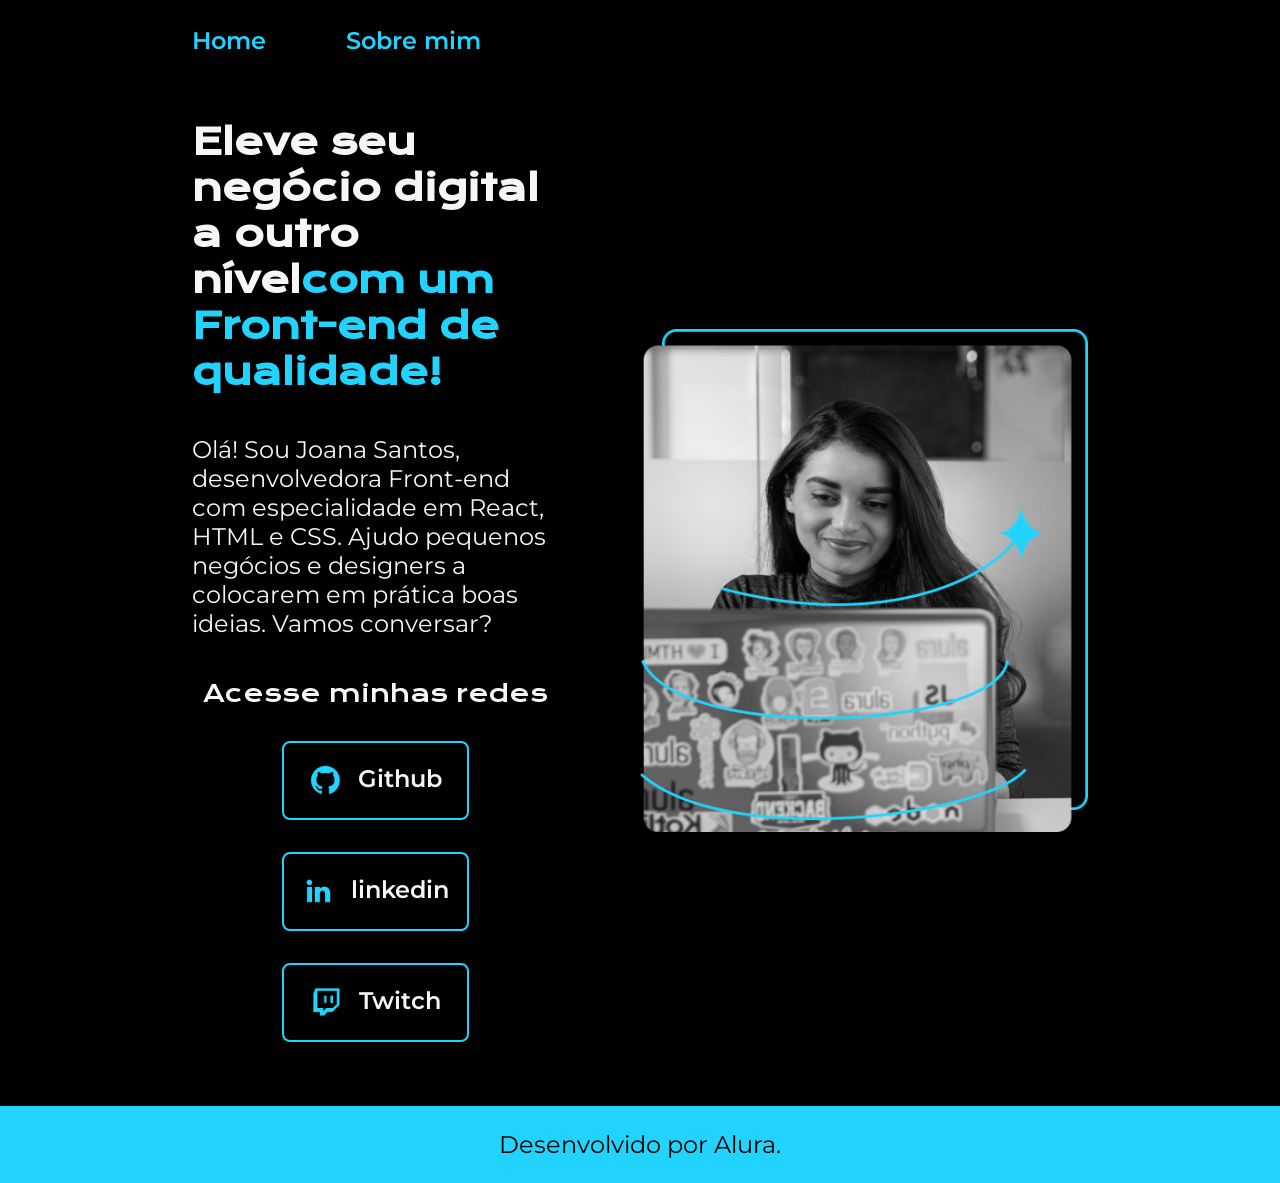
<file: index.html>
<!DOCTYPE html>
<html lang="pt-br">

<head>
    <meta charset="UTF-8">
    <meta http-equiv="X-UA-Compatible" content="IE=edge">
    <meta name="viewport" content="width=device-width, initial-scale=1.0">
    <title>Portifolio</title>
    <link rel="stylesheet" href="./styles/style.css">
</head>

<body>
    <header class="cabecalho">
        <nav class="cabecalho__menu">
            <a class="cabecalho__menu__link" href="index.html">Home</a>
            <a class="cabecalho__menu__link" href="about.html">Sobre mim</a>
        </nav>
    </header>
    <main class="apresentacao">
        <section class="apresentacao__conteudo">
            <h1 class="apresentacao__conteudo__titulo">Eleve seu negócio digital a outro nível<strong 
            class="titulo-destaque">com um Front-end de qualidade!
            </strong></h1>
            <p class="apresentacao__conteudo__texto">Olá! Sou Joana Santos, desenvolvedora
            Front-end com especialidade em React, HTML e
            CSS. Ajudo pequenos negócios e designers a
            colocarem em prática boas ideias. Vamos
            conversar?</p>
            <div class="apresentacao__links">
                <h2 class="apresentacao__links__subtitulo">Acesse minhas redes</h2>
                <a class="apresentacao__links__navegacao" href="https://github.com/rafaballerini">
                    <img src="./assets/github.png">
                    Github
            
                <a class="apresentacao__links__navegacao" href="https://linkedin.com/in/rafaellaballerini">
                    <img src="./assets/linkedin.png">
                    linkedin
                </a>
                <a class="apresentacao__links__navegacao" href="https://twitch.tv/guilimadev">
                    <img src="./assets/twitch.png">
                    Twitch
                </a>
            </div>
        </section>
        <img class="apresentacao__imagem" src="./assets/imagem.png" alt="Foto da Joana Santos programando">
    </main>
    <footer class="rodape">
        <p>Desenvolvido por Alura.</p>
    </footer>
</body>

</html>
</file>
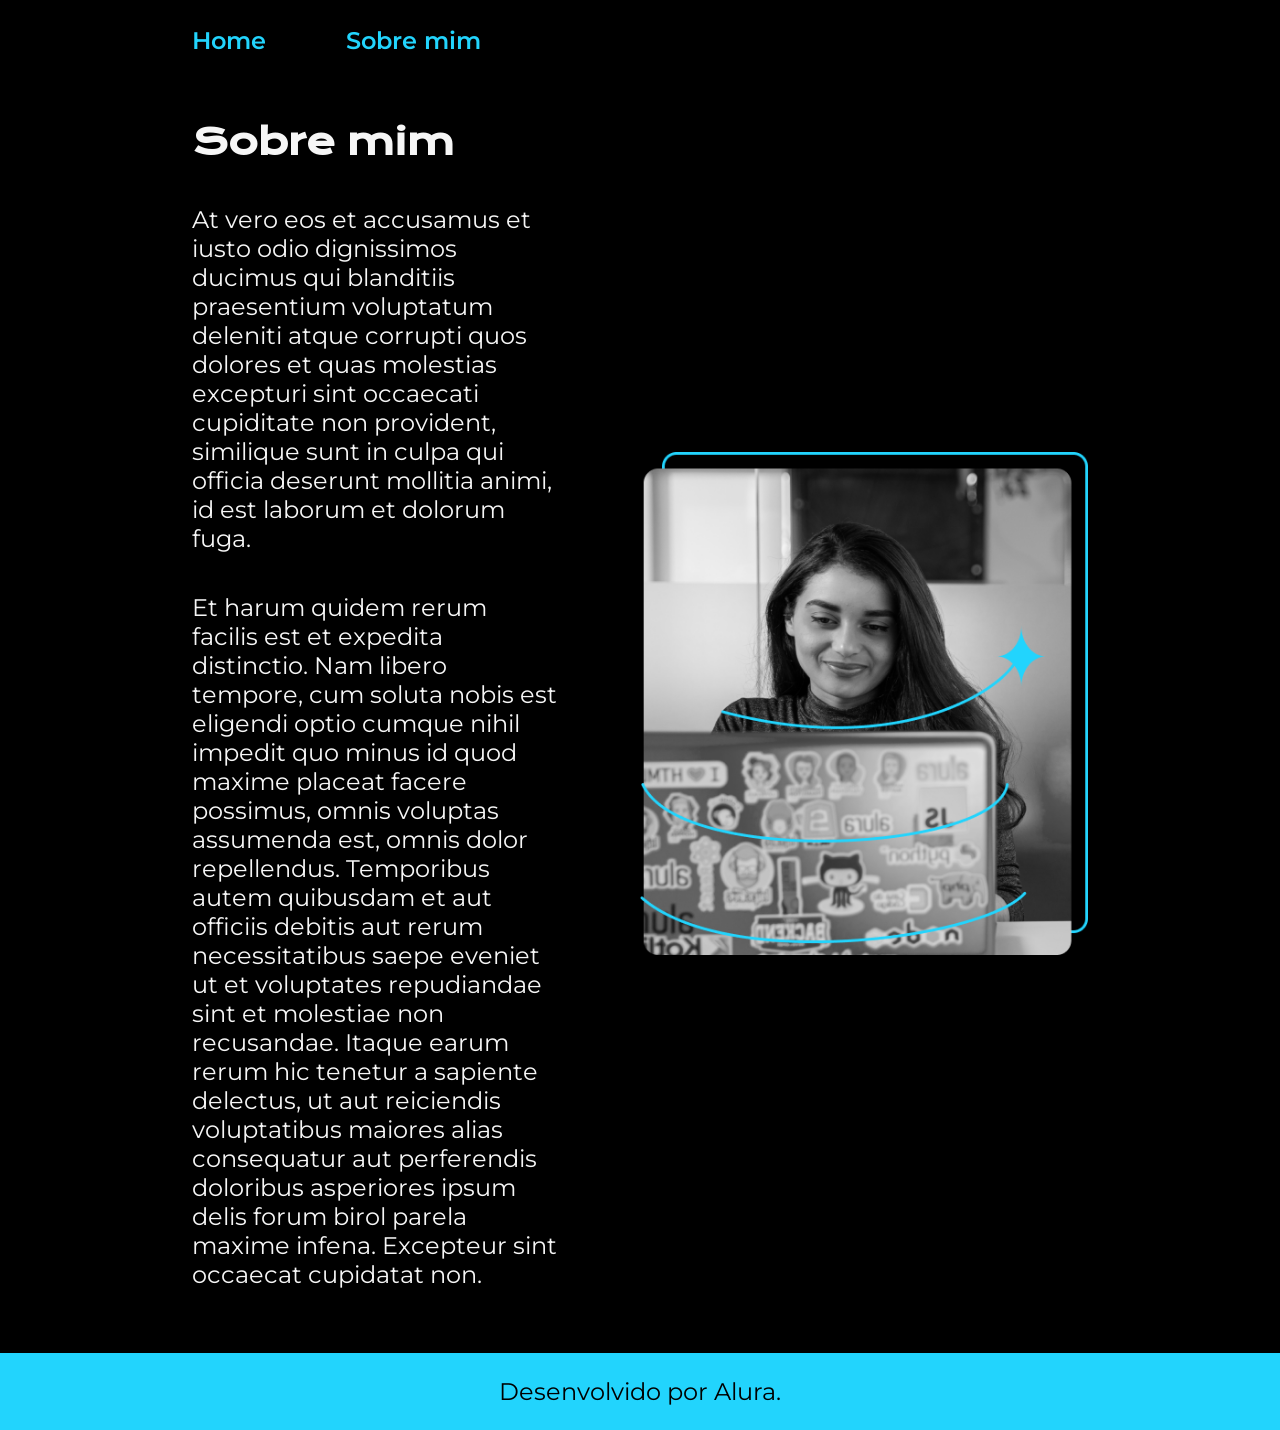
<file: about.html>
<!DOCTYPE html>
<html lang="pt-br">

<head>
    <meta charset="UTF-8">
    <meta http-equiv="X-UA-Compatible" content="IE=edge">
    <meta name="viewport" content="width=device-width, initial-scale=1.0">
    <title>Sobre mim</title>
    <link rel="stylesheet" href="./styles/style.css">
</head>

<body>
    <header class="cabecalho">
        <nav class="cabecalho__menu">
            <a class="cabecalho__menu__link" href="index.html">Home</a>
            <a class="cabecalho__menu__link" href="about.html">Sobre mim</a>
        </nav>
    </header>

    <main class="apresentacao">
        <section class="apresentacao__conteudo">
            <h1 class="apresentacao__conteudo__titulo">Sobre mim</h1>
            <p class="apresentacao__conteudo__texto">At vero eos et accusamus et iusto odio dignissimos ducimus qui blanditiis praesentium voluptatum deleniti
                atque corrupti quos dolores et quas molestias excepturi sint occaecati cupiditate non provident,
                similique sunt in culpa qui officia deserunt mollitia animi, id est laborum et dolorum fuga.
            </p>
            <p class="apresentacao__conteudo__texto">
                Et harum quidem rerum facilis est et expedita distinctio. Nam libero tempore, cum soluta nobis est
                eligendi optio cumque nihil impedit quo minus id quod maxime placeat facere possimus, omnis voluptas
                assumenda est, omnis dolor repellendus. Temporibus autem quibusdam et aut officiis debitis aut rerum
                necessitatibus saepe eveniet ut et voluptates repudiandae sint et molestiae non recusandae. Itaque earum
                rerum hic tenetur a sapiente delectus, ut aut reiciendis voluptatibus maiores alias consequatur aut
                perferendis doloribus asperiores ipsum delis forum birol parela maxime infena. Excepteur sint occaecat
                cupidatat non.</p>
        </section>
        <img class="apresentacao__imagem" src="./assets/imagem.png" alt="Foto da Joana Santos programando">
    </main>

    <footer class="rodape">
        <p>Desenvolvido por Alura.</p>
    </footer>
</body>

</html>
</file>
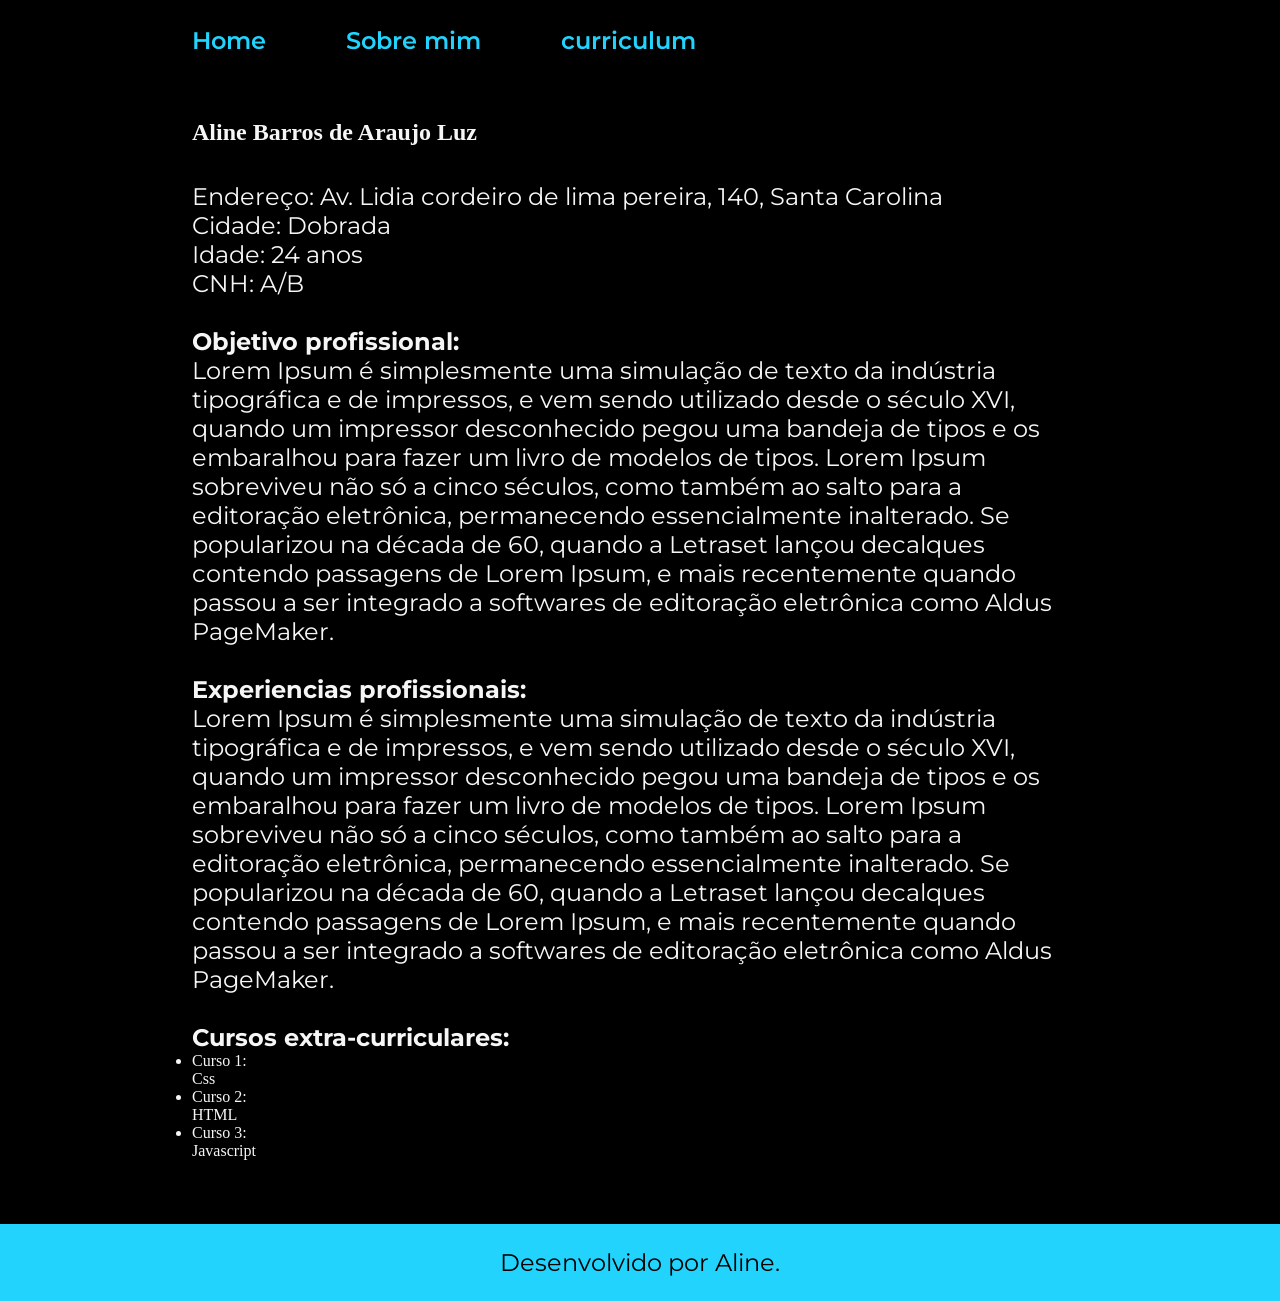
<file: curriculum.html>
<!DOCTYPE html>
<html lang="pt-br">
<head>
    <meta charset="UTF-8">
    <meta http-equiv="X-UA-Compatible" content="IE=edge">
    <meta name="viewport" content="width=device-width, initial-scale=1.0">
    <title>Curriculum</title>
    <link rel="stylesheet" href="./styles/style.css">
</head>

<body>
    <header class="cabecalho">
        <nav class="cabecalho__menu">
            <a class="cabecalho__menu__link" href="index.html">Home</a>
            <a class="cabecalho__menu__link" href="about.html">Sobre mim</a>
            <a class="cabecalho__menu__link" href="curriculum.html">curriculum</a>
        </nav>
    </header>

    <main class="apresentacao">
        <section class="sec_section">
            <h1 class="apresentacao__conteudo__titulo__sec">Aline Barros de Araujo Luz</h1><br><br>
            <p class="apresentacao__conteudo__texto">
                Endereço: Av. Lidia cordeiro de lima pereira, 140, Santa Carolina <br>
                Cidade: Dobrada<br>
                Idade: 24 anos <br>
                CNH: A/B <br><br>
                
                <b>Objetivo profissional:</b> <br>
                Lorem Ipsum é simplesmente uma simulação de texto da indústria tipográfica e de impressos, e vem sendo utilizado desde o século XVI, quando um impressor desconhecido pegou uma bandeja de tipos e os embaralhou para fazer um livro de modelos de tipos. Lorem Ipsum sobreviveu não só a cinco séculos, como também ao salto para a editoração eletrônica, permanecendo essencialmente inalterado. Se popularizou na década de 60, quando a Letraset lançou decalques contendo passagens de Lorem Ipsum, e mais recentemente quando passou a ser integrado a softwares de editoração eletrônica como Aldus PageMaker. <br><br>
                
                <b>Experiencias profissionais: </b><br>
                Lorem Ipsum é simplesmente uma simulação de texto da indústria tipográfica e de impressos, e vem sendo utilizado desde o século XVI, quando um impressor desconhecido pegou uma bandeja de tipos e os embaralhou para fazer um livro de modelos de tipos. Lorem Ipsum sobreviveu não só a cinco séculos, como também ao salto para a editoração eletrônica, permanecendo essencialmente inalterado. Se popularizou na década de 60, quando a Letraset lançou decalques contendo passagens de Lorem Ipsum, e mais recentemente quando passou a ser integrado a softwares de editoração eletrônica como Aldus PageMaker. <br><br>
                
                <b>Cursos extra-curriculares: </b><br>
                <ul class="ul">
                    <li>Curso 1:</li>
                        Css
                    <li>Curso 2:</li>
                        HTML
                    <li>Curso 3:</li>
                        Javascript
                </ul>
            
            </p>
           
        </section>
    
    </main>

    <footer class="rodape">
        <p >Desenvolvido por Aline.</p>
    </footer>

</body>
</html>
</file>
<file: styles/style.css>
@import url('https://fonts.googleapis.com/css2?family=Krona+One&family=Montserrat:wght@400;600&display=swap');

:root {
    --cor-primaria: #000000;
    --cor-secundaria: #F6F6F6;
    --cor-terciaria: #22D4FD;
    --cor-hover: #272727;

    --fonte-primaria: 'Krona One', sans-serif;
    --fonte-secundaria: 'Montserrat', sans-serif;
}
*{
    margin: 0;
    padding: 0;
}

body{
    box-sizing: border-box;
    background-color: var(--cor-primaria);
    color: var(--cor-secundaria);
}
.cabecalho{
    padding: 2% 0% 0% 15%;
}
.cabecalho__menu{
    display: flex;
    gap: 80px;
}
.cabecalho__menu__link{
    font-family: var(--fonte-secundaria);
    font-size: 1.5rem;
    font-weight: 600;
    color: var(--cor-terciaria);
    text-decoration: none;
}
.apresentacao{
    padding: 5% 15%;
    display: flex;
    align-items: center;
    justify-content: space-between;
    gap: 82px;
}
.apresentacao__conteudo{
    width: 50%;
    display: flex;
    flex-direction: column;
    gap: 40px;
}

.apresentacao__conteudo__titulo{
    /* unidade de medida rem é 1 rem = 16px. então sempre fazer a divisão quando for transformar */
    font-size: 2.25rem;
    font-family: var(--fonte-primaria);
}
.titulo-destaque{
    color: var(--cor-terciaria);
}
.apresentacao__conteudo__texto{
    font-size: 1.5rem;
    font-family: var(--fonte-secundaria);
}

.apresentacao__links{
    display: flex;
    flex-direction: column;
    justify-content: space-between;
    align-items: center;
    gap: 32px;
}
.apresentacao__links__subtitulo{
    font-family: var(--fonte-primaria);
    font-weight: 400;
    font-size: 1.5rem;
}
.apresentacao__links__navegacao{
    display: flex;
    justify-content: center;
    gap: 16px;
    border: 2px solid var(--cor-terciaria);
    width: 50%;
    text-align: center;
    border-radius: 8px;
    font-size: 1.5rem;
    font-weight: 600;
    padding: 21.5px 0;
    text-decoration: none;
    color: var(--cor-secundaria);
    font-family: var(--fonte-secundaria);
}
.apresentacao__links__link:hover{
    background-color: var(--cor-hover);
}

.apresentacao__imagem {
    width: 50%;
}


.rodape{
    color: var(--cor-primaria);
    background-color: var(--cor-terciaria);
    padding: 24px;
    text-align: center;
    font-family: var(--fonte-secundaria);
    font-size: 1.5rem;
    font-weight: 400;
}


/* quando tela começar ficar pequena e os elementos estranho, aqui usa-se esses novos tamanhos dos elementos para a tela podendo ate se organizar de outras formas  */
@media (max-width:1200px) {
    .cabecalho {
        padding: 10%;
        
    
    }

    .cabecalho__menu {
        justify-content: center;
    }

    .apresentacao {
        /* o elemento que ta no html em baixo (img) vai pra cima e texto vai para baixo */
        flex-direction: column-reverse;
        padding: 5%;
    }

    .apresentacao__conteudo {
        width: auto;
    }
    
}
</file>
